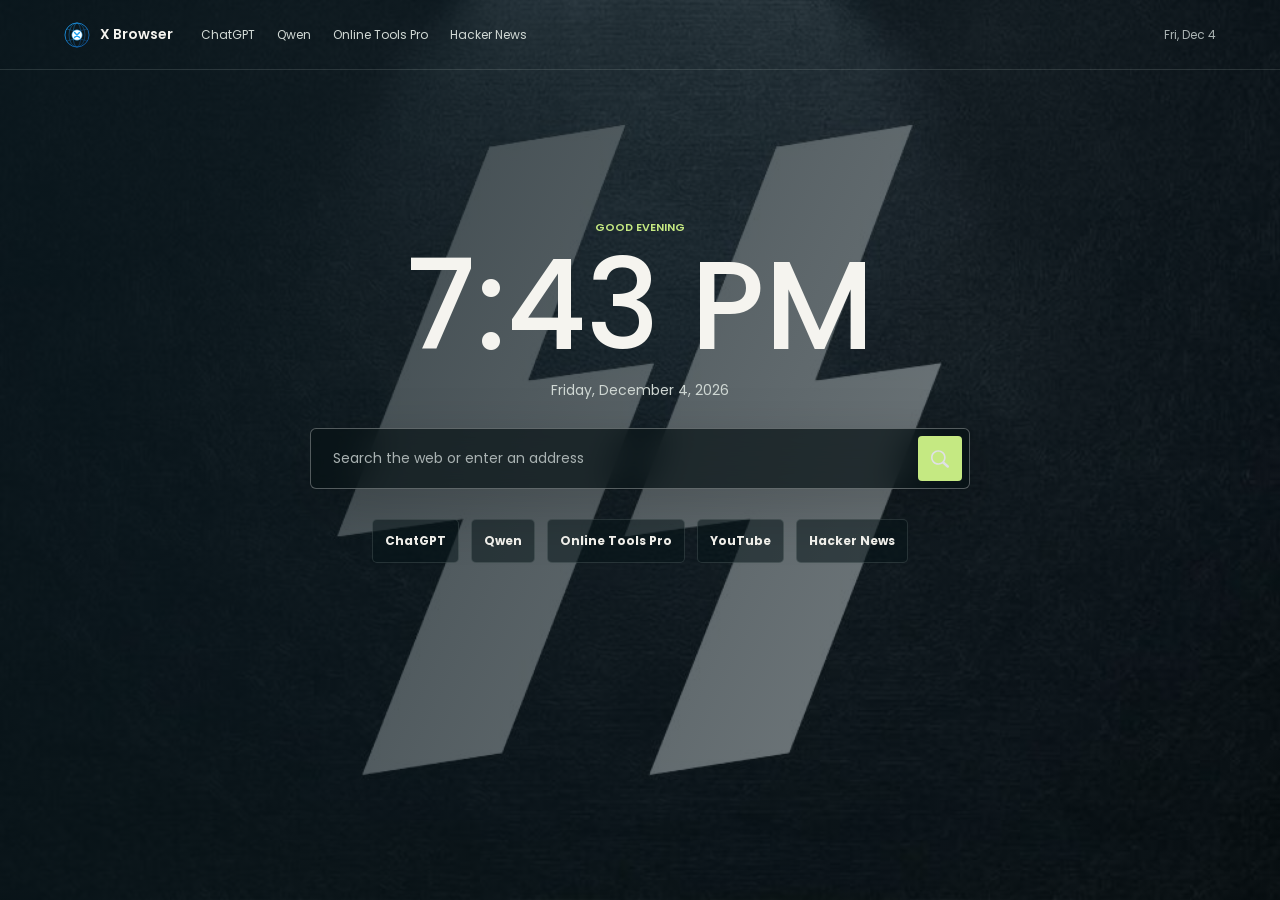
<file: homepage/index.html>
<!DOCTYPE html>
<html lang="en">
  <head>
    <meta charset="UTF-8" />
    <meta name="viewport" content="width=device-width, initial-scale=1.0" />
    <meta name="color-scheme" content="dark" />
    <title>New tab | X Browser</title>
    <link rel="icon" href="../assets/brand/logo-medium.svg" />
    <link rel="stylesheet" href="poppins.css" />
    <link rel="stylesheet" href="styles.css" />
    <script src="./scripts.js" defer></script>
  </head>
  <body>
    <header class="topbar">
      <a class="brand" href="./index.html" aria-label="X Browser home">
        <img src="../assets/brand/logo-small.svg" alt="" />
        <span>X Browser</span>
      </a>
      <nav class="quick-links" aria-label="Quick links">
        <a class="site-link" data-site-url="https://chatgpt.com/" href="https://chatgpt.com/"><img class="site-favicon" alt="" />ChatGPT</a>
        <a class="site-link" data-site-url="https://chat.qwen.ai/" href="https://chat.qwen.ai/"><img class="site-favicon" alt="" />Qwen</a>
        <a class="site-link" data-site-url="https://online-tools-pro.blogspot.com/" href="https://online-tools-pro.blogspot.com/"><img class="site-favicon" alt="" />Online Tools Pro</a>
        <a class="site-link" data-site-url="https://news.ycombinator.com/" href="https://news.ycombinator.com/"><img class="site-favicon" alt="" />Hacker News</a>
      </nav>
      <time class="date" id="date"></time>
    </header>

    <main class="page-shell">
      <section class="welcome" aria-labelledby="welcome-title">
        <p class="eyebrow" id="greeting">A new page, a little room to think</p>
        <h1 id="welcome-title"><time id="clock">--:--</time></h1>
        <p class="welcome__date" id="welcomeDate"></p>
        <form class="search" id="form" role="search">
          <label class="visually-hidden" for="searchInput">Search or enter an address</label>
          <input id="searchInput" type="search" name="search" placeholder="Search the web or enter an address" autocomplete="off" />
          <button type="submit" aria-label="Search">
            <img src="../assets/icons/search.svg" alt="" />
          </button>
        </form>
        <div class="shortcuts" aria-label="Frequently visited sites">
          <a class="shortcut site-link" data-site-url="https://chatgpt.com/" href="https://chatgpt.com/"><img class="shortcut__favicon" alt="" /><b>ChatGPT</b></a>
          <a class="shortcut site-link" data-site-url="https://chat.qwen.ai/" href="https://chat.qwen.ai/"><img class="shortcut__favicon" alt="" /><b>Qwen</b></a>
          <a class="shortcut site-link" data-site-url="https://online-tools-pro.blogspot.com/" href="https://online-tools-pro.blogspot.com/"><img class="shortcut__favicon" alt="" /><b>Online Tools Pro</b></a>
          <a class="shortcut site-link" data-site-url="https://www.youtube.com/" href="https://www.youtube.com/"><img class="shortcut__favicon" alt="" /><b>YouTube</b></a>
          <a class="shortcut site-link" data-site-url="https://news.ycombinator.com/" href="https://news.ycombinator.com/"><img class="shortcut__favicon" alt="" /><b>Hacker News</b></a>
        </div>
      </section>

      <section class="widgets" id="widgets" aria-label="Your widgets">
        <article class="widget widget--news" id="newsWidget" hidden>
          <header class="widget__header">
            <div><p class="eyebrow">The front page</p><h2>Top stories</h2></div>
            <a class="site-link" data-site-url="https://news.ycombinator.com/" href="https://news.ycombinator.com/" aria-label="Open Hacker News"><img class="site-favicon" alt="" />↗</a>
          </header>
          <ol class="story-list" id="news" aria-live="polite"></ol>
          <p class="widget__notice" id="newsNotice"></p>
        </article>

        <article class="widget widget--weather" id="weatherWidget" hidden>
          <header class="widget__header">
            <div><p class="eyebrow">Outside, right now</p><h2 id="weatherPlace">Weather</h2></div>
            <span class="weather-icon" id="weatherIcon" aria-hidden="true">--</span>
          </header>
          <div class="temperature" id="temperature">--°</div>
          <p class="weather-summary" id="weatherSummary">Loading forecast</p>
          <p class="weather-detail" id="weatherDetail"></p>
          <p class="widget__notice" id="weatherNotice"></p>
        </article>
      </section>
      <footer class="attribution" id="attribution" hidden></footer>
    </main>

    <template id="story-template">
      <li class="story">
        <span class="story__rank"></span>
        <div class="story__body">
          <a class="story__title" target="_self"></a>
          <p class="story__meta"></p>
        </div>
        <span class="story__arrow" aria-hidden="true">↗</span>
      </li>
    </template>
  </body>
</html>
</file>
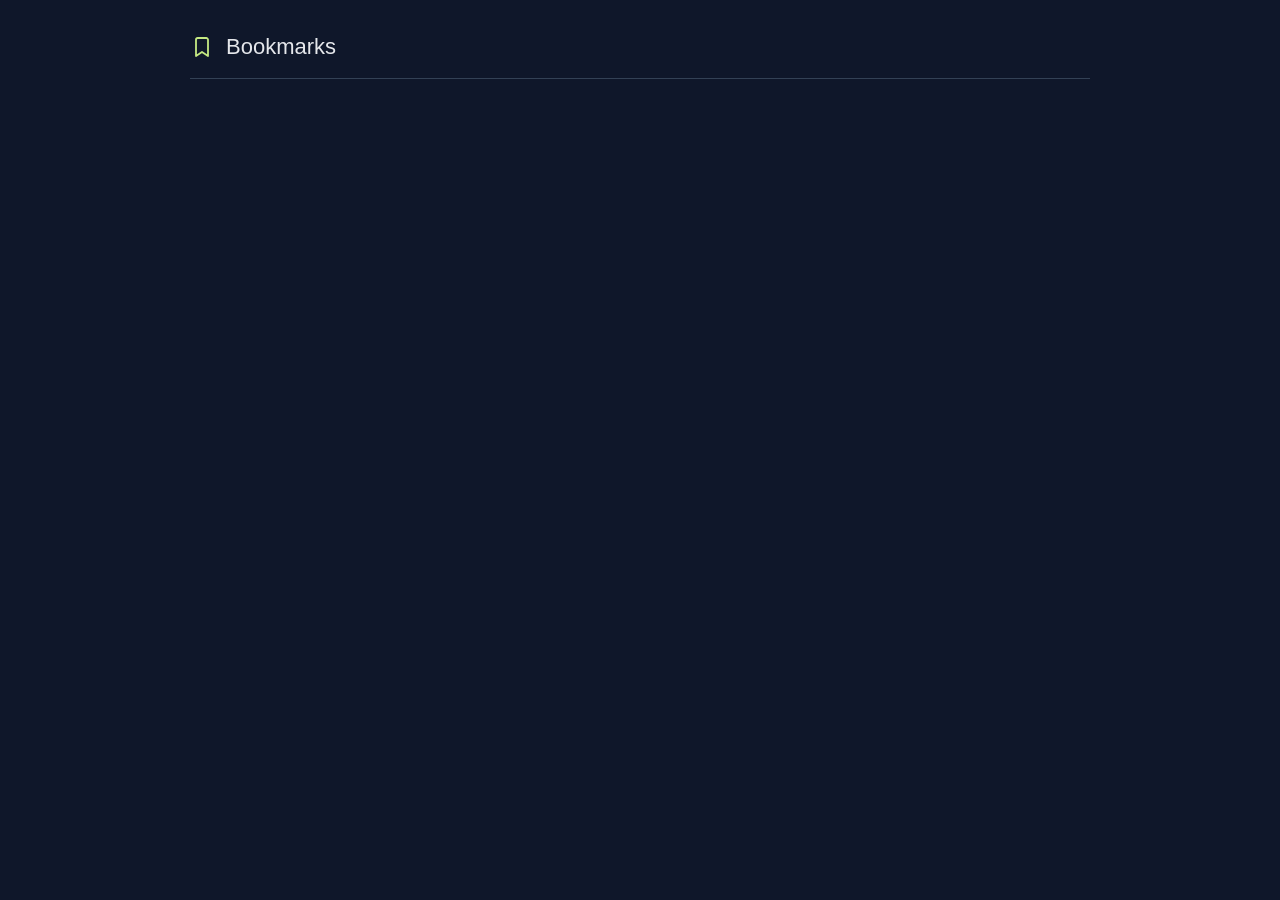
<file: features/bookmarks.html>
<!DOCTYPE html>
<html lang="en">
  <head>
    <meta charset="UTF-8" />
    <meta name="viewport" content="width=device-width, initial-scale=1.0" />
    <title>Bookmarks</title>
    <style>
      :root { color-scheme: dark; font-family: "Poppins", sans-serif; }
      body { margin: 0; min-height: 100vh; background: #0f172a; color: #e5e7eb; }
      main { width: min(900px, calc(100% - 36px)); margin: 0 auto; padding: 34px 0; }
      header { display: flex; align-items: center; gap: 12px; border-bottom: 1px solid #334155; padding-bottom: 18px; }
      header img { width: 24px; height: 24px; }
      h1 { margin: 0; font-size: 22px; font-weight: 500; }
      #bookmarkList { list-style: none; margin: 0; padding: 0; }
      .bookmark { padding: 16px 0; border-bottom: 1px solid #273449; }
      .bookmark-row { display: flex; align-items: center; gap: 12px; }
      .bookmark-main { flex: 1; min-width: 0; }
      .bookmark-title, .bookmark-url { display: block; overflow: hidden; text-overflow: ellipsis; white-space: nowrap; }
      .bookmark-title { color: #f8fafc; font-size: 14px; }
      .bookmark-url { margin-top: 4px; color: #94a3b8; font-size: 12px; }
      .bookmark-actions { display: flex; gap: 4px; }
      .icon-button { width: 36px; height: 36px; display: grid; place-items: center; border: 1px solid transparent; border-radius: 5px; background: transparent; cursor: pointer; }
      .icon-button:hover, .icon-button:focus-visible { border-color: #64748b; background: #1e293b; outline: none; }
      .icon-button img { width: 18px; height: 18px; }
      .edit-form { display: grid; grid-template-columns: 1fr 1.5fr auto; gap: 8px; margin-top: 12px; }
      .edit-form[hidden] { display: none; }
      input { min-width: 0; padding: 9px 10px; border: 1px solid #475569; border-radius: 4px; background: #111c2d; color: #f8fafc; font: inherit; font-size: 12px; }
      .save-edit { border: 1px solid #c5e982; border-radius: 4px; background: #c5e982; color: #172126; padding: 0 14px; font: inherit; font-size: 12px; cursor: pointer; }
      .empty { margin-top: 28px; color: #94a3b8; font-size: 14px; }
      @media (max-width: 600px) { main { width: calc(100% - 28px); padding-top: 22px; } .edit-form { grid-template-columns: 1fr; } .save-edit { min-height: 38px; } }
    </style>
  </head>
  <body>
    <main>
      <header><img src="../assets/icons/bookmark.svg" alt="" /><h1>Bookmarks</h1></header>
      <p class="empty" id="emptyMessage" hidden>No bookmarks saved yet.</p>
      <ul id="bookmarkList"></ul>
    </main>
    <script>
      const bookmarks = __BOOKMARK_ITEMS__;
      const list = document.getElementById("bookmarkList");
      const emptyMessage = document.getElementById("emptyMessage");

      function sendAction(action, data) {
        window.location = `x-browser://${action}?payload=${encodeURIComponent(JSON.stringify(data))}`;
      }

      function makeIconButton(icon, label, callback) {
        const button = document.createElement("button");
        button.className = "icon-button";
        button.type = "button";
        button.title = label;
        button.setAttribute("aria-label", label);
        const image = document.createElement("img");
        image.src = `../assets/icons/${icon}.svg`;
        image.alt = "";
        button.appendChild(image);
        button.addEventListener("click", callback);
        return button;
      }

      function render() {
        list.replaceChildren();
        emptyMessage.hidden = bookmarks.length !== 0;
        bookmarks.forEach((bookmark) => {
          const item = document.createElement("li");
          item.className = "bookmark";
          const row = document.createElement("div");
          row.className = "bookmark-row";
          const details = document.createElement("div");
          details.className = "bookmark-main";
          const title = document.createElement("span");
          title.className = "bookmark-title";
          title.textContent = bookmark.title;
          const url = document.createElement("span");
          url.className = "bookmark-url";
          url.textContent = bookmark.url;
          details.append(title, url);
          const actions = document.createElement("div");
          actions.className = "bookmark-actions";
          actions.append(
            makeIconButton("open", "Open bookmark", () => sendAction("bookmark-open", { url: bookmark.url })),
            makeIconButton("edit", "Edit bookmark", () => { form.hidden = !form.hidden; }),
            makeIconButton("trash", "Delete bookmark", () => sendAction("bookmark-delete", { url: bookmark.url }))
          );

          const form = document.createElement("form");
          form.className = "edit-form";
          form.hidden = true;
          const titleInput = document.createElement("input");
          titleInput.value = bookmark.title;
          titleInput.maxLength = 250;
          titleInput.setAttribute("aria-label", "Bookmark title");
          const urlInput = document.createElement("input");
          urlInput.value = bookmark.url;
          urlInput.maxLength = 2048;
          urlInput.setAttribute("aria-label", "Bookmark URL");
          const save = document.createElement("button");
          save.className = "save-edit";
          save.textContent = "Save";
          form.append(titleInput, urlInput, save);
          form.addEventListener("submit", (event) => {
            event.preventDefault();
            sendAction("bookmark-edit", { oldUrl: bookmark.url, title: titleInput.value.trim(), url: urlInput.value.trim() });
          });
          item.append(row, form);
          row.append(details, actions);
          list.appendChild(item);
        });
      }

      render();
    </script>
  </body>
</html>
</file>
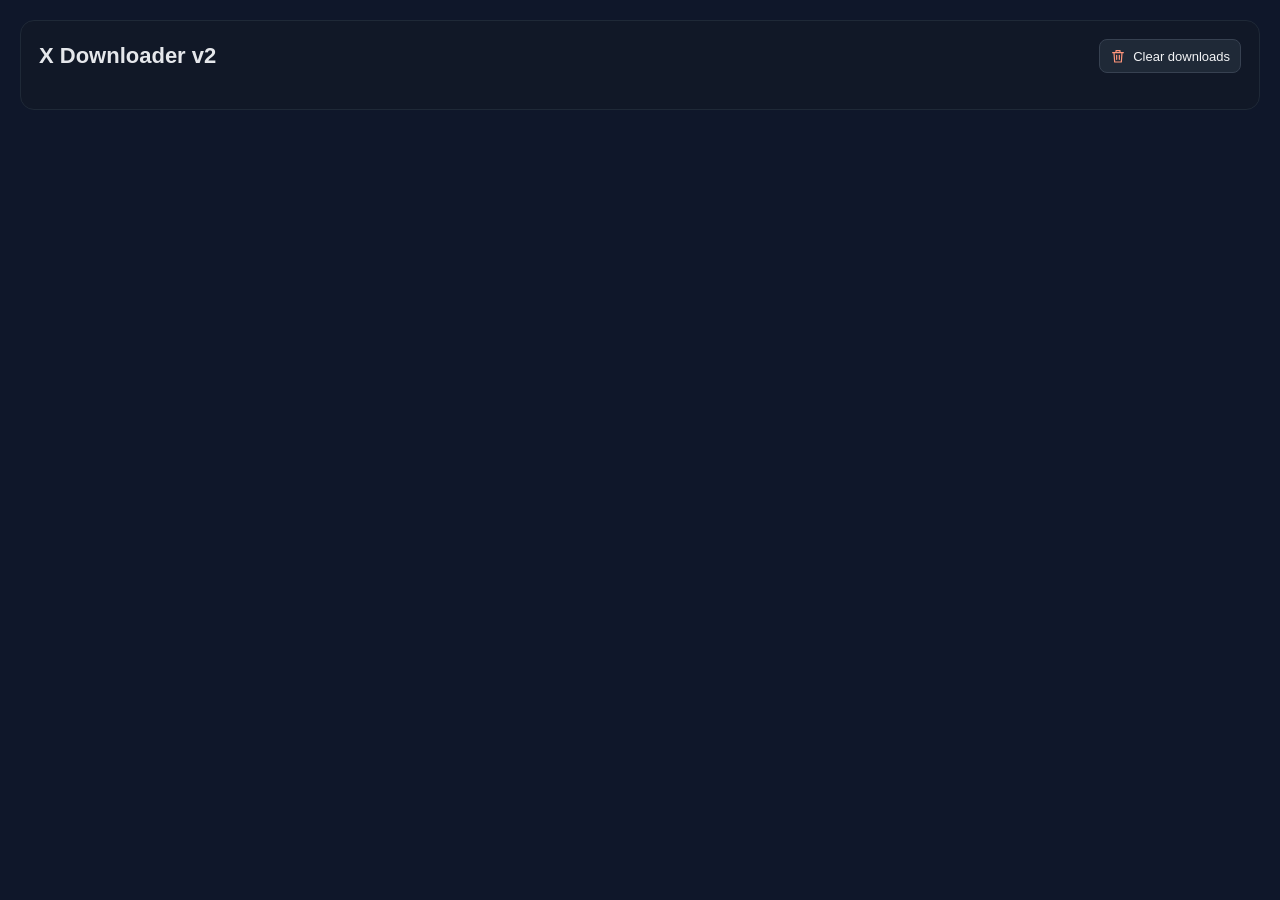
<file: features/downloads.html>
<!DOCTYPE html>
<html lang="en">
  <head>
    <meta charset="UTF-8" />
    <meta name="viewport" content="width=device-width, initial-scale=1.0" />
    <title>X Downloader v2</title>
    <style>
      body { margin: 0; background: #0f172a; color: #e5e7eb; font-family: Arial, sans-serif; }
      .wrap { padding: 20px; }
      .card { background: #111827; border: 1px solid #1f2937; border-radius: 14px; padding: 18px; }
      .topbar { display: flex; align-items: center; justify-content: space-between; gap: 12px; margin-bottom: 18px; }
      h2 { margin: 0; font-size: 22px; }
      button {
        display: inline-flex;
        align-items: center;
        justify-content: center;
        gap: 7px;
        background: #1f2937;
        color: #f3f4f6;
        border: 1px solid #374151;
        border-radius: 8px;
        padding: 8px 10px;
        font-size: 13px;
        cursor: pointer;
      }
      button:hover { background: #293548; border-color: #64748b; }
      button img { width: 16px; height: 16px; }
      ul { list-style: none; padding: 0; margin: 0; }
      li {
        display: flex;
        align-items: center;
        gap: 14px;
        background: #0b1220;
        border: 1px solid #1f2937;
        border-radius: 10px;
        padding: 12px;
        margin-bottom: 10px;
      }
      .file-icon { width: 38px; height: 42px; flex: 0 0 38px; }
      .info { flex: 1; min-width: 0; }
      .file { font-weight: 600; overflow-wrap: anywhere; }
      .details { color: #9ca3af; font-size: 12px; margin-top: 3px; overflow-wrap: anywhere; }
      .status { color: #cbd5e1; font-size: 12px; margin-top: 5px; }
      .error { color: #fca5a5; font-size: 12px; margin-top: 4px; overflow-wrap: anywhere; }
      progress { display: block; width: 100%; max-width: 420px; height: 8px; margin-top: 8px; accent-color: #38bdf8; }
      .actions { display: flex; flex-wrap: wrap; justify-content: flex-end; gap: 6px; }
      .empty { padding: 18px; color: #9ca3af; }
      @media (max-width: 720px) {
        li { align-items: flex-start; flex-wrap: wrap; }
        .actions { width: 100%; justify-content: flex-start; }
      }
    </style>
  </head>
  <body>
    <div class="wrap">
      <div class="card">
        <div class="topbar">
          <h2>X Downloader v2</h2>
          <button id="clearDownloads"><img src="../assets/icons/trash.svg" alt="" /> Clear downloads</button>
        </div>
        <ul id="downloadsList"></ul>
      </div>
    </div>

    <script>
      const downloadsData = __DOWNLOAD_ITEMS__;
      const list = document.getElementById('downloadsList');
      const typeIcon = (name) => {
        const extension = (name.split('.').pop() || '').toLowerCase();
        if (['mp4', 'mov', 'avi', 'mkv', 'webm', 'mpeg', 'mpg'].includes(extension)) return 'video';
        if (['jpg', 'jpeg', 'png', 'gif', 'webp', 'bmp', 'svg', 'tif', 'tiff'].includes(extension)) return 'image';
        if (['zip', 'rar', '7z', 'tar', 'gz', 'bz2'].includes(extension)) return 'archive';
        if (['exe', 'msi', 'dmg', 'apk', 'deb', 'appimage'].includes(extension)) return 'executable';
        if (['pdf', 'doc', 'docx', 'txt', 'rtf', 'odt', 'xls', 'xlsx', 'ppt', 'pptx', 'csv'].includes(extension)) return 'document';
        if (['mp3', 'wav', 'ogg', 'flac', 'aac', 'm4a'].includes(extension)) return 'audio';
        if (['js', 'ts', 'py', 'html', 'css', 'json', 'xml', 'java', 'c', 'cpp', 'rs', 'go'].includes(extension)) return 'code';
        return 'file';
      };
      const actionButton = (label, icon, action, item) => {
        const button = document.createElement('button');
        const image = document.createElement('img');
        image.src = `../assets/icons/${icon}.svg`;
        image.alt = '';
        button.append(image, document.createTextNode(label));
        button.addEventListener('click', () => {
          window.location = `x-browser://${action}?payload=${encodeURIComponent(JSON.stringify({ id: item.id, path: item.path }))}`;
        });
        return button;
      };

      function renderDownloads(items = downloadsData) {
        list.innerHTML = '';
        if (!items || items.length === 0) {
          list.innerHTML = '<li class="empty">No downloads yet.</li>';
          return;
        }

        items.forEach((item) => {
          const li = document.createElement('li');
          const icon = document.createElement('img');
          icon.className = 'file-icon';
          icon.src = `../assets/icons/file-types/${typeIcon(item.name || '')}.svg`;
          icon.alt = `${typeIcon(item.name || '')} file`;

          const info = document.createElement('div');
          info.className = 'info';
          const name = document.createElement('div');
          name.className = 'file';
          name.textContent = item.name || 'Download';
          const details = document.createElement('div');
          details.className = 'details';
          details.textContent = `${item.path || ''} | ${item.size || ''} | ${item.time || ''}`;
          const status = document.createElement('div');
          status.className = 'status';
          status.textContent = item.status || 'Complete';
          info.append(name, details, status);
          if (item.error) {
            const error = document.createElement('div');
            error.className = 'error';
            error.textContent = item.error;
            info.appendChild(error);
          }
          if (['Downloading', 'Queued', 'Paused', 'Pausing', 'Finalizing'].some((state) => (item.status || '').startsWith(state))) {
            const progress = document.createElement('progress');
            progress.max = 100;
            progress.value = Number(item.progress) || 0;
            info.appendChild(progress);
          }

          const actions = document.createElement('div');
          actions.className = 'actions';
          if ((item.status || '').startsWith('Downloading')) {
            actions.appendChild(actionButton('Pause', 'pause', 'download-toggle', item));
            actions.appendChild(actionButton('Cancel', 'close', 'download-cancel', item));
          } else if (item.status === 'Pausing' || item.status === 'Finalizing' || item.status === 'Cancelling') {
            actions.appendChild(actionButton('Cancel', 'close', 'download-cancel', item));
          } else if (item.status === 'Queued') {
            actions.appendChild(actionButton('Cancel', 'close', 'download-cancel', item));
          } else if (item.status === 'Paused') {
            actions.appendChild(actionButton('Resume', 'play', 'download-toggle', item));
            actions.appendChild(actionButton('Cancel', 'close', 'download-cancel', item));
          } else if (['Failed', 'Interrupted', 'Cancelled'].includes(item.status)) {
            actions.appendChild(actionButton('Retry', 'retry', 'download-retry', item));
          } else if (item.status === 'Complete') {
            actions.appendChild(actionButton('Redownload', 'retry', 'download-redownload', item));
          }
          actions.appendChild(actionButton('Copy URL', 'copy', 'download-copy-url', item));
          actions.appendChild(actionButton('Open', 'open', 'download-open', item));
          actions.appendChild(actionButton('Show folder', 'folder', 'download-show-folder', item));
          li.append(icon, info, actions);
          list.appendChild(li);
        });
      }

      window.updateDownloads = (items) => {
        downloadsData.splice(0, downloadsData.length, ...items);
        renderDownloads();
      };

      document.getElementById('clearDownloads').addEventListener('click', function () {
        window.location = 'x-browser://download-clear?payload=' + encodeURIComponent(JSON.stringify({ action: 'clear' }));
      });

      renderDownloads();
    </script>
  </body>
</html>
</file>
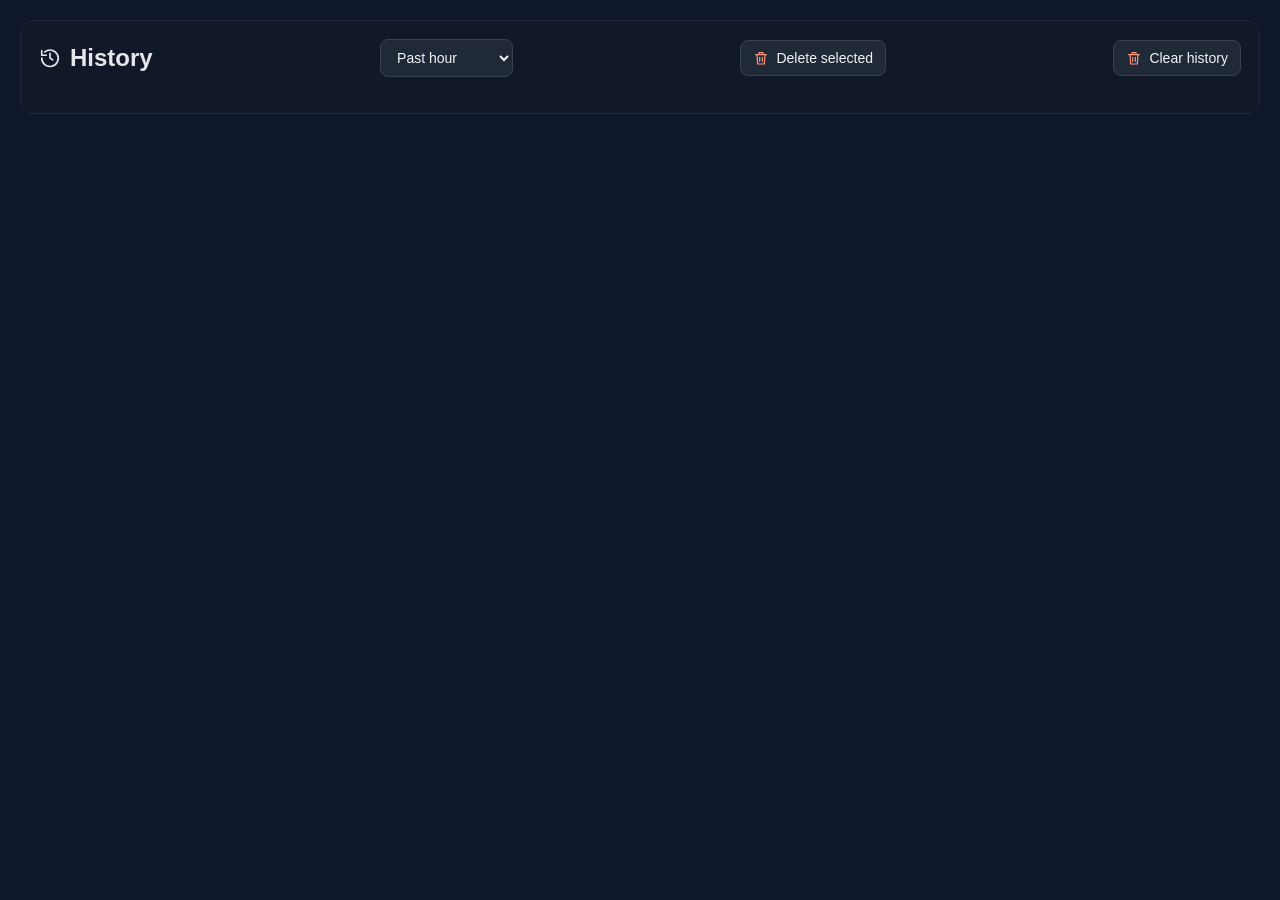
<file: features/history.html>
<!DOCTYPE html>
<html lang="en">
  <head>
    <meta charset="UTF-8" />
    <meta name="viewport" content="width=device-width, initial-scale=1.0" />
    <title>History</title>
    <style>
      body {
        margin: 0;
        background: #0f172a;
        color: #e5e7eb;
        font-family: Arial, sans-serif;
      }
      .wrap {
        padding: 20px;
      }
      .card {
        background: #111827;
        border: 1px solid #1f2937;
        border-radius: 14px;
        padding: 18px;
      }
      .topbar {
        display: flex;
        align-items: center;
        justify-content: space-between;
        gap: 12px;
        margin-bottom: 18px;
      }
      select, button {
        background: #1f2937;
        color: #f3f4f6;
        border: 1px solid #374151;
        border-radius: 8px;
        padding: 9px 12px;
        font-size: 14px;
        cursor: pointer;
      }
      button {
        display: inline-flex;
        align-items: center;
        justify-content: center;
        gap: 7px;
      }
      button img {
        width: 16px;
        height: 16px;
      }
      ul {
        list-style: none;
        padding: 0;
        margin: 0;
      }
      li {
        display: flex;
        align-items: center;
        gap: 10px;
        background: #0b1220;
        border: 1px solid #1f2937;
        border-radius: 10px;
        padding: 10px 12px;
        margin-bottom: 10px;
      }
      .meta {
        flex: 1;
        min-width: 0;
      }
      .title {
        font-weight: 600;
        white-space: nowrap;
        overflow: hidden;
        text-overflow: ellipsis;
      }
      .url {
        color: #9ca3af;
        font-size: 12px;
        white-space: nowrap;
        overflow: hidden;
        text-overflow: ellipsis;
      }
      .time {
        color: #94a3b8;
        font-size: 12px;
        margin-left: 6px;
      }
      .tiny {
        background: #0f172a;
        color: #e5e7eb;
        padding: 7px 9px;
      }
      .topbar h2 { display: flex; align-items: center; gap: 9px; }
      .topbar h2 img { width: 22px; height: 22px; }
      .empty {
        padding: 18px;
        color: #9ca3af;
      }
      @media (max-width: 700px) {
        .topbar { align-items: flex-start; flex-wrap: wrap; }
        .topbar > * { flex: 1 1 auto; }
      }
    </style>
  </head>
  <body>
    <div class="wrap">
      <div class="card">
        <div class="topbar">
          <h2 style="margin:0;"><img src="../assets/icons/history.svg" alt="" /> History</h2>
          <select id="historyRange">
            <option value="past-hour">Past hour</option>
            <option value="past-day">Past 24 hours</option>
            <option value="past-week">Past 7 days</option>
            <option value="all">All history</option>
          </select>
          <button id="deleteSelected"><img src="../assets/icons/trash.svg" alt="" /> Delete selected</button>
          <button id="clearHistory"><img src="../assets/icons/trash.svg" alt="" /> Clear history</button>
        </div>
        <ul id="historyList"></ul>
      </div>
    </div>

    <script>
      const historyData = __HISTORY_ITEMS__;
      const list = document.getElementById('historyList');

      function renderHistory() {
        list.innerHTML = '';
        if (!historyData || historyData.length === 0) {
          list.innerHTML = '<li class="empty">No history available.</li>';
          return;
        }

        historyData.forEach((item) => {
          const li = document.createElement('li');
          const check = document.createElement('input');
          check.type = 'checkbox';
          check.value = item.url;

          const info = document.createElement('div');
          info.className = 'meta';
          const title = document.createElement('div');
          title.className = 'title';
          title.textContent = item.title || item.url;
          const url = document.createElement('div');
          url.className = 'url';
          url.textContent = item.url || '';
          info.appendChild(title);
          info.appendChild(url);

          const time = document.createElement('div');
          time.className = 'time';
          time.textContent = item.time || '';

          const openBtn = document.createElement('button');
          openBtn.className = 'tiny';
          const openIcon = document.createElement('img');
          openIcon.src = '../assets/icons/open.svg';
          openIcon.alt = '';
          openBtn.append(openIcon, document.createTextNode('Open'));
          openBtn.addEventListener('click', function () {
            window.location = 'x-browser://history-open?payload=' + encodeURIComponent(JSON.stringify({ url: item.url }));
          });

          const deleteBtn = document.createElement('button');
          deleteBtn.className = 'tiny';
          const deleteIcon = document.createElement('img');
          deleteIcon.src = '../assets/icons/trash.svg';
          deleteIcon.alt = '';
          deleteBtn.append(deleteIcon, document.createTextNode('Delete'));
          deleteBtn.addEventListener('click', function () {
            window.location = 'x-browser://history-delete?payload=' + encodeURIComponent(JSON.stringify({ items: [item.url] }));
          });

          li.appendChild(check);
          li.appendChild(info);
          li.appendChild(time);
          li.appendChild(openBtn);
          li.appendChild(deleteBtn);
          list.appendChild(li);
        });
      }

      document.getElementById('clearHistory').addEventListener('click', function () {
        const payload = JSON.stringify({ action: 'clear', range: document.getElementById('historyRange').value });
        window.location = 'x-browser://history-clear?payload=' + encodeURIComponent(payload);
      });

      document.getElementById('deleteSelected').addEventListener('click', function () {
        const items = Array.from(list.querySelectorAll('input[type="checkbox"]:checked')).map((check) => check.value);
        if (items.length) {
          window.location = 'x-browser://history-delete?payload=' + encodeURIComponent(JSON.stringify({ items }));
        }
      });

      renderHistory();
    </script>
  </body>
</html>
</file>
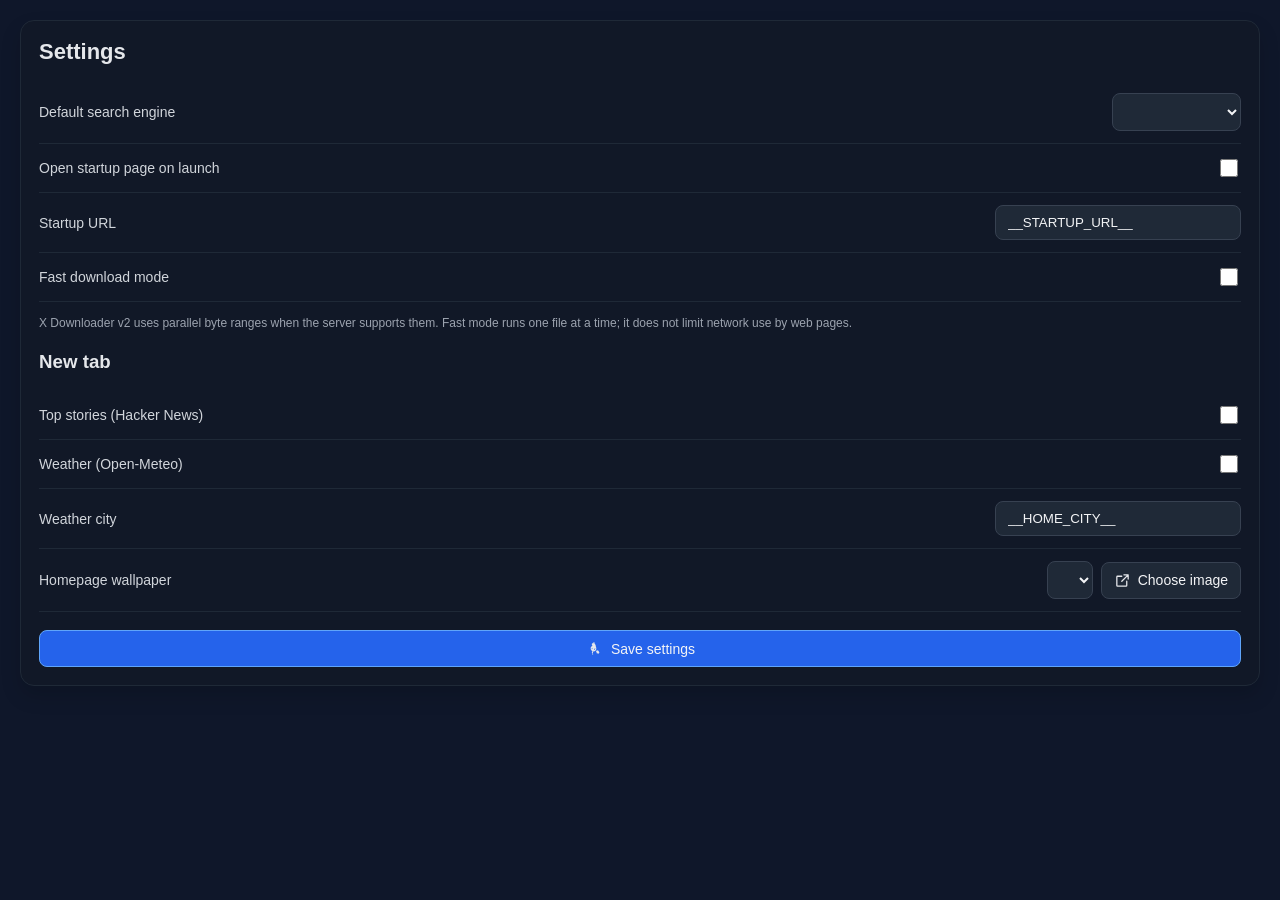
<file: features/settings.html>
<!DOCTYPE html>
<html lang="en">
  <head>
    <meta charset="UTF-8" />
    <meta name="viewport" content="width=device-width, initial-scale=1.0" />
    <title>Settings</title>
    <style>
      body {
        margin: 0;
        background: #0f172a;
        color: #e5e7eb;
        font-family: Arial, sans-serif;
      }
      .wrap {
        padding: 20px;
      }
      .card {
        background: #111827;
        border: 1px solid #1f2937;
        border-radius: 14px;
        padding: 18px;
        box-shadow: 0 10px 20px rgba(0,0,0,0.15);
      }
      h2 {
        margin: 0 0 16px;
        font-size: 22px;
      }
      .row {
        display: flex;
        align-items: center;
        justify-content: space-between;
        padding: 12px 0;
        border-bottom: 1px solid #1f2937;
      }
      label {
        color: #d1d5db;
        font-size: 14px;
      }
      select, button {
        background: #1f2937;
        color: #f3f4f6;
        border: 1px solid #374151;
        border-radius: 8px;
        padding: 9px 12px;
        font-size: 14px;
      }
      input[type="checkbox"] {
        width: 18px;
        height: 18px;
      }
      input[type="text"] {
        width: min(220px, 55vw);
        background: #1f2937;
        color: #f3f4f6;
        border: 1px solid #374151;
        border-radius: 8px;
        padding: 9px 12px;
      }
      .save {
        display: flex;
        align-items: center;
        justify-content: center;
        gap: 9px;
        margin-top: 18px;
        width: 100%;
        background: #2563eb;
        border-color: #60a5fa;
      }
      .save img, .choose-wallpaper img {
        width: 17px;
        height: 17px;
      }
      .wallpaper-control {
        display: flex;
        align-items: center;
        gap: 8px;
      }
      .choose-wallpaper {
        display: inline-flex;
        align-items: center;
        gap: 7px;
        white-space: nowrap;
      }
      @media (max-width: 600px) {
        .row { align-items: flex-start; flex-direction: column; gap: 10px; }
        .wallpaper-control { width: 100%; flex-wrap: wrap; }
      }
    </style>
  </head>
  <body>
    <div class="wrap">
      <div class="card">
        <h2>Settings</h2>

        <div class="row">
          <label for="defaultSearch">Default search engine</label>
          <select id="defaultSearch">
            <option value="duckduckgo">DuckDuckGo</option>
            <option value="google">Google</option>
            <option value="bing">Bing</option>
          </select>
        </div>

        <div class="row">
          <label for="openOnStart">Open startup page on launch</label>
          <input type="checkbox" id="openOnStart" __OPEN_ON_START__ />
        </div>
        <div class="row">
          <label for="startupURL">Startup URL</label>
          <input type="text" id="startupURL" value="__STARTUP_URL__" placeholder="Blank opens the homepage" />
        </div>

        <div class="row">
          <label for="fastDownload">Fast download mode</label>
          <input type="checkbox" id="fastDownload" __FAST_DOWNLOAD__ />
        </div>
        <p style="color:#9ca3af;font-size:12px;line-height:1.5;">X Downloader v2 uses parallel byte ranges when the server supports them. Fast mode runs one file at a time; it does not limit network use by web pages.</p>

        <h3>New tab</h3>
        <div class="row">
          <label for="homepageNews">Top stories (Hacker News)</label>
          <input type="checkbox" id="homepageNews" __HOME_NEWS__ />
        </div>
        <div class="row">
          <label for="homepageWeather">Weather (Open-Meteo)</label>
          <input type="checkbox" id="homepageWeather" __HOME_WEATHER__ />
        </div>
        <div class="row">
          <label for="weatherCity">Weather city</label>
          <input type="text" id="weatherCity" maxlength="80" value="__HOME_CITY__" placeholder="e.g. Seattle" />
        </div>
        <div class="row">
          <label for="homepageWallpaper">Homepage wallpaper</label>
          <div class="wallpaper-control">
            <select id="homepageWallpaper"></select>
            <button type="button" id="chooseWallpaper" class="choose-wallpaper">
              <img src="../assets/icons/open.svg" alt="" /> Choose image
            </button>
          </div>
        </div>

        <button id="saveSettings" class="save"><img src="../assets/icons/gear.svg" alt="" /> Save settings</button>
      </div>
    </div>

    <script>
      const currentValue = "__SEARCH_ENGINE__";
      const engineSelect = document.getElementById('defaultSearch');
      engineSelect.value = currentValue;
      const wallpaperOptions = __WALLPAPER_OPTIONS__;
      const wallpaperSelect = document.getElementById('homepageWallpaper');
      const selectedWallpaper = __HOME_WALLPAPER__;
      wallpaperOptions.forEach((wallpaper) => {
        const option = document.createElement('option');
        option.value = wallpaper.url;
        option.textContent = wallpaper.label;
        wallpaperSelect.appendChild(option);
      });
      if (!wallpaperOptions.some((wallpaper) => wallpaper.url === selectedWallpaper)) {
        const option = document.createElement('option');
        option.value = selectedWallpaper;
        option.textContent = 'Custom image';
        wallpaperSelect.appendChild(option);
      }
      wallpaperSelect.value = selectedWallpaper;

      document.getElementById('chooseWallpaper').addEventListener('click', function () {
        window.location = 'x-browser://wallpaper-choose';
      });

      document.getElementById('saveSettings').addEventListener('click', function () {
        const payload = JSON.stringify({
          searchEngine: engineSelect.value,
          openOnStart: document.getElementById('openOnStart').checked,
          startupUrl: document.getElementById('startupURL').value,
          fastDownload: document.getElementById('fastDownload').checked,
          homepageNews: document.getElementById('homepageNews').checked,
          homepageWeather: document.getElementById('homepageWeather').checked,
          weatherCity: document.getElementById('weatherCity').value,
          wallpaper: wallpaperSelect.value
        });
        window.location = 'x-browser://settings-save?payload=' + encodeURIComponent(payload);
      });
    </script>
  </body>
</html>
</file>
<file: homepage/poppins.css>
/* poppins-regular - latin */
@font-face {
  font-family: "Poppins";
  font-style: normal;
  font-weight: 400;
  src: local(""),
    url("../assets/fonts/poppins/poppins-v19-latin-regular.woff")
      format("woff");
}
/* poppins-500 - latin */
@font-face {
  font-family: "Poppins";
  font-style: normal;
  font-weight: 500;
  src: local(""),
    url("../assets/fonts/poppins/poppins-v19-latin-500.woff")
      format("woff");
}
/* poppins-600 - latin */
@font-face {
  font-family: "Poppins";
  font-style: normal;
  font-weight: 600;
  src: local(""),
    url("../assets/fonts/poppins/poppins-v19-latin-600.woff")
      format("woff");
}
/* poppins-700 - latin */
@font-face {
  font-family: "Poppins";
  font-style: normal;
  font-weight: 700;
  src: local(""),
    url("../assets/fonts/poppins/poppins-v19-latin-700.woff")
      format("woff");
}
</file>
<file: homepage/styles.css>
html {
  box-sizing: border-box;
}

*,
*::before,
*::after {
  box-sizing: inherit;
}

:root {
  --primary-color: #fff;
  --secondary-color: #000;
  --primary-font: "Poppins", sans-serif;
}

body {
  background-image: url(../assets/wallpapers/1.jpg);
  background-size: cover;
  background-repeat: no-repeat;
  background-position: center;
  background-attachment: fixed;
  margin: 0;
  font-family: var(--primary-font);
  text-align: center;
  color: var(--primary-color);
}

body::-webkit-scrollbar {
  width: 0.5rem;
}

body::-webkit-scrollbar-track {
  background-color: var(--primary-color);
}

body::-webkit-scrollbar-thumb {
  background-color: #000;
}

img {
  display: block;
  max-width: 100%;
}

a {
  color: inherit;
  text-decoration: none;
}

button {
  background-color: transparent;
  border: none;
  cursor: pointer;
}

a:focus-visible,
button:focus-visible {
  outline: 2px solid #fff;
  outline-offset: 4px;
}

.main {
  padding-top: 45px;
}

.title {
  font-size: 4rem;
  margin-bottom: 1rem;
  font-weight: 500;
}

.form {
  display: grid;
  grid-template-columns: 1fr 3.25rem;
  grid-template-rows: 3rem;
  max-width: 750px;
  margin-left: auto;
  margin-right: auto;
  padding: 1rem;
}

.form__input {
  position: relative;
  background-color: var(--primary-color);
  width: 100%;
  padding: 1.15rem;
  font-size: 1rem;
  font-family: var(--primary-font);
  border: 3px solid var(--primary-color);
  border-top-left-radius: 0.25rem;
  border-bottom-left-radius: 0.25rem;
  box-shadow: 0 0 1rem rgba(0, 0, 0, 0.1);
  transition: font-size 0.2s ease-in-out, border-color 0.2s ease-in-out;
}

.form__input:placeholder-shown {
  font-size: 0.9rem;
}


.form__input:focus{
  border-color: var(--secondary-color);
  outline: none;
}

.form__input::-webkit-search-cancel-button {
  position: absolute;
  top: 50%;
  right: 0;
  z-index: 10000;
  appearance: none;
  width: 1rem;
  height: 1rem;
  background-color: var(--secondary-color);
  clip-path: polygon(
    20% 4%,
    5% 14%,
    35% 46%,
    1% 76%,
    16% 91%,
    50% 60%,
    81% 91%,
    96% 81%,
    61% 48%,
    90% 13%,
    76% 3%,
    49% 35%
  );
  margin-right: 1rem;
  transform: translateY(-50%);
  cursor: pointer;
}

.form__button {
  background-color: var(--secondary-color);
  padding: 0.9rem;
  border-top-right-radius: 0.25rem;
  border-bottom-right-radius: 0.25rem;
}

.news {
  position: absolute;
  top: calc(100vh - 80px);
  left: 0;
  background-image: linear-gradient(
    to bottom,
    rgba(0, 0, 0, 0),
    rgba(0, 0, 0, 0.35) 3rem
  );
  width: 100%;
  padding: 1rem;
}

.news__title {
  display: flex;
  align-items: center;
  gap: 1rem;
  background-color: var(--primary-color);
  color: var(--secondary-color);
  width: max-content;
  font-weight: normal;
  padding: 0.25rem 1rem;
  margin-top: 0;
  margin-bottom: 2rem;
  margin-left: auto;
  margin-right: auto;
  border-radius: 0.5rem;
}

.news__title::after {
  display: inline-block;
  content: "";
  background-image: url(../assets/icons/newspaper.svg);
  background-size: contain;
  background-repeat: no-repeat;
  background-position: center;
  width: 2rem;
  height: 2rem;
}

.news__list {
  display: grid;
  grid-template-columns: repeat(auto-fill, minmax(300px, 1fr));
  gap: 1rem;
  max-width: 850px;
  padding-left: 0;
  margin-left: auto;
  margin-right: auto;
  list-style: none;
}

.new {
  position: relative;
  text-align: start;
  border-radius: 0.5rem;
  overflow: hidden;
  cursor: pointer;
}

@media (hover: hover) {
  .new {
    transition: transform 0.25s;
  }

  .new:hover {
    transform: scale(1.05);
  }
}

.new__content {
  background-color: rgba(0, 0, 0, 0.5);
  padding: 1rem;
}

@media screen and (min-width: 768px) {
  .new__content {
    position: absolute;
    background-color: transparent;
    background-image: linear-gradient(
      to bottom,
      rgba(0, 0, 0, 0),
      rgba(0, 0, 0, 0.9)
    );
    transform: translateY(-100%);
  }
}

.new__title {
  font-size: min(1.25rem, 7vw);
  margin-top: 0;
  margin-bottom: 0.5rem;
}

:root {
  color-scheme: dark;
  --ink: #f5f4ef;
  --muted: #a9b2b2;
  --surface: rgba(19, 29, 34, 0.82);
  --line: rgba(220, 233, 224, 0.14);
  --lime: #c5e982;
  --coral: #ff957b;
}

body {
  min-height: 100vh;
  text-align: left;
  color: var(--ink);
  background-color: #102329;
  background-image: linear-gradient(115deg, rgba(10, 24, 30, .88), rgba(10, 24, 30, .48)), var(--homepage-wallpaper, url(../assets/wallpapers/1.jpg));
  background-position: center;
  background-size: cover;
  background-attachment: fixed;
}

.topbar {
  min-height: 70px;
  display: flex;
  align-items: center;
  gap: 28px;
  padding: 0 clamp(20px, 5vw, 68px);
  border-bottom: 1px solid var(--line);
}

.brand {
  display: inline-flex;
  align-items: center;
  gap: 10px;
  font-size: 14px;
  font-weight: 600;
}

.brand img { width: 26px; height: 26px; }

.quick-links {
  display: flex;
  gap: 22px;
  color: #d0d8d4;
  font-size: 12px;
}

.quick-links a:hover, .attribution a:hover { color: var(--lime); }

.date {
  margin-left: auto;
  color: var(--muted);
  font-size: 12px;
}

.page-shell {
  width: min(1080px, calc(100% - 40px));
  margin: 0 auto;
}

.welcome {
  min-height: min(660px, calc(100vh - 70px));
  display: flex;
  flex-direction: column;
  align-items: center;
  justify-content: center;
  padding: 38px 0 56px;
  text-align: center;
}

.eyebrow {
  margin: 0 0 8px;
  color: var(--lime);
  font-size: 11px;
  font-weight: 600;
  text-transform: uppercase;
}

.welcome h1 {
  margin: 0;
  font-size: clamp(64px, 12vw, 124px);
  font-weight: 500;
  line-height: 1;
}

.welcome__date {
  margin: 12px 0 27px;
  color: #d0d8d4;
  font-size: 14px;
}

.search {
  width: min(660px, 100%);
  display: flex;
  gap: 8px;
  padding: 7px;
  border: 1px solid rgba(255, 255, 255, .3);
  border-radius: 6px;
  background: rgba(8, 18, 22, .72);
  box-shadow: 0 18px 60px rgba(0, 0, 0, .2);
  backdrop-filter: blur(18px);
  transition: border-color .18s ease, box-shadow .18s ease;
}

.search:hover,
.search:focus-within {
  border-color: var(--lime);
  box-shadow: 0 0 0 2px rgba(197, 233, 130, .22), 0 18px 60px rgba(0, 0, 0, .2);
}

.search input {
  flex: 1;
  min-width: 0;
  height: 45px;
  padding: 0 15px;
  border: 0;
  outline: 0;
  background: transparent;
  color: var(--ink);
  font: 14px var(--primary-font);
}

.search input::placeholder { color: #a9b2b2; }
.search input:focus-visible { outline: 1px solid var(--lime); outline-offset: -2px; }

.search button {
  width: 44px;
  display: grid;
  place-items: center;
  border-radius: 4px;
  background: var(--lime);
}

.search button:hover,
.search button:focus-visible {
  background: #d7f59e;
  outline: 2px solid var(--coral);
  outline-offset: 2px;
}
.search button img { width: 18px; height: 18px; }

.site-link { display: inline-flex; align-items: center; gap: 7px; }
.site-favicon { width: 15px; height: 15px; border-radius: 3px; }

.shortcuts {
  display: flex;
  flex-wrap: wrap;
  justify-content: center;
  gap: 12px;
  margin-top: 30px;
}

.shortcut {
  display: flex;
  align-items: center;
  gap: 10px;
  min-height: 44px;
  padding: 7px 12px;
  border: 1px solid var(--line);
  border-radius: 5px;
  background: rgba(9, 22, 27, .55);
  font-size: 12px;
  transition: background .18s ease, transform .18s ease;
}

.shortcut:hover { background: rgba(9, 22, 27, .9); transform: translateY(-2px); }
.shortcut__favicon { width: 24px; height: 24px; flex: 0 0 24px; border-radius: 4px; object-fit: contain; background: #fff; padding: 3px; }

.widgets {
  display: grid;
  grid-template-columns: repeat(auto-fit, minmax(min(100%, 330px), 1fr));
  gap: 16px;
  padding: 0 0 34px;
}

.widgets:empty { display: none; }
.widget[hidden], .attribution[hidden] { display: none; }

.widget {
  min-width: 0;
  padding: 22px;
  border: 1px solid var(--line);
  border-radius: 6px;
  background: var(--surface);
  backdrop-filter: blur(18px);
  animation: reveal .32s ease both;
}

.widget__header { display: flex; align-items: center; justify-content: space-between; gap: 16px; }
.widget__header h2 { margin: 0; font-size: 21px; font-weight: 500; }
.widget__header > a { color: var(--lime); font-size: 23px; }
.widget__notice { color: var(--muted); font-size: 12px; }

.story-list { display: grid; gap: 0; margin: 16px 0 0; padding: 0; list-style: none; }
.story { display: grid; grid-template-columns: 28px minmax(0, 1fr) 20px; gap: 10px; align-items: start; padding: 13px 0; border-top: 1px solid var(--line); }
.story__rank { color: var(--lime); font-size: 12px; }
.story__favicon { width: 16px; height: 16px; float: left; margin: 2px 7px 2px 0; border-radius: 3px; }
.story__title { display: block; font-size: 13px; line-height: 1.5; }
.story__title:hover { color: var(--lime); }
.story__meta { margin: 4px 0 0; color: var(--muted); font-size: 11px; }
.story__arrow { color: var(--muted); }

.weather-icon { color: var(--lime); font-size: 18px; }
.temperature { margin-top: 28px; font-size: 64px; line-height: 1; }
.weather-summary { margin: 8px 0; color: #d0d8d4; }
.weather-detail { color: var(--muted); font-size: 12px; }
.attribution { padding: 0 0 22px; color: var(--muted); font-size: 11px; text-align: center; }
.visually-hidden { position: absolute; width: 1px; height: 1px; overflow: hidden; clip: rect(0, 0, 0, 0); white-space: nowrap; }

@keyframes reveal {
  from { opacity: 0; transform: translateY(8px); }
  to { opacity: 1; transform: translateY(0); }
}

@media (max-width: 620px) {
  .topbar { min-height: 58px; gap: 12px; padding: 0 18px; }
  .quick-links { gap: 10px; font-size: 10px; }
  .quick-links a:first-child { display: none; }
  .date { font-size: 10px; }
  .page-shell { width: calc(100% - 32px); }
  .welcome { min-height: calc(100vh - 58px); }
  .shortcut { min-width: 0; }
  .shortcut b { display: none; }
}
</file>
